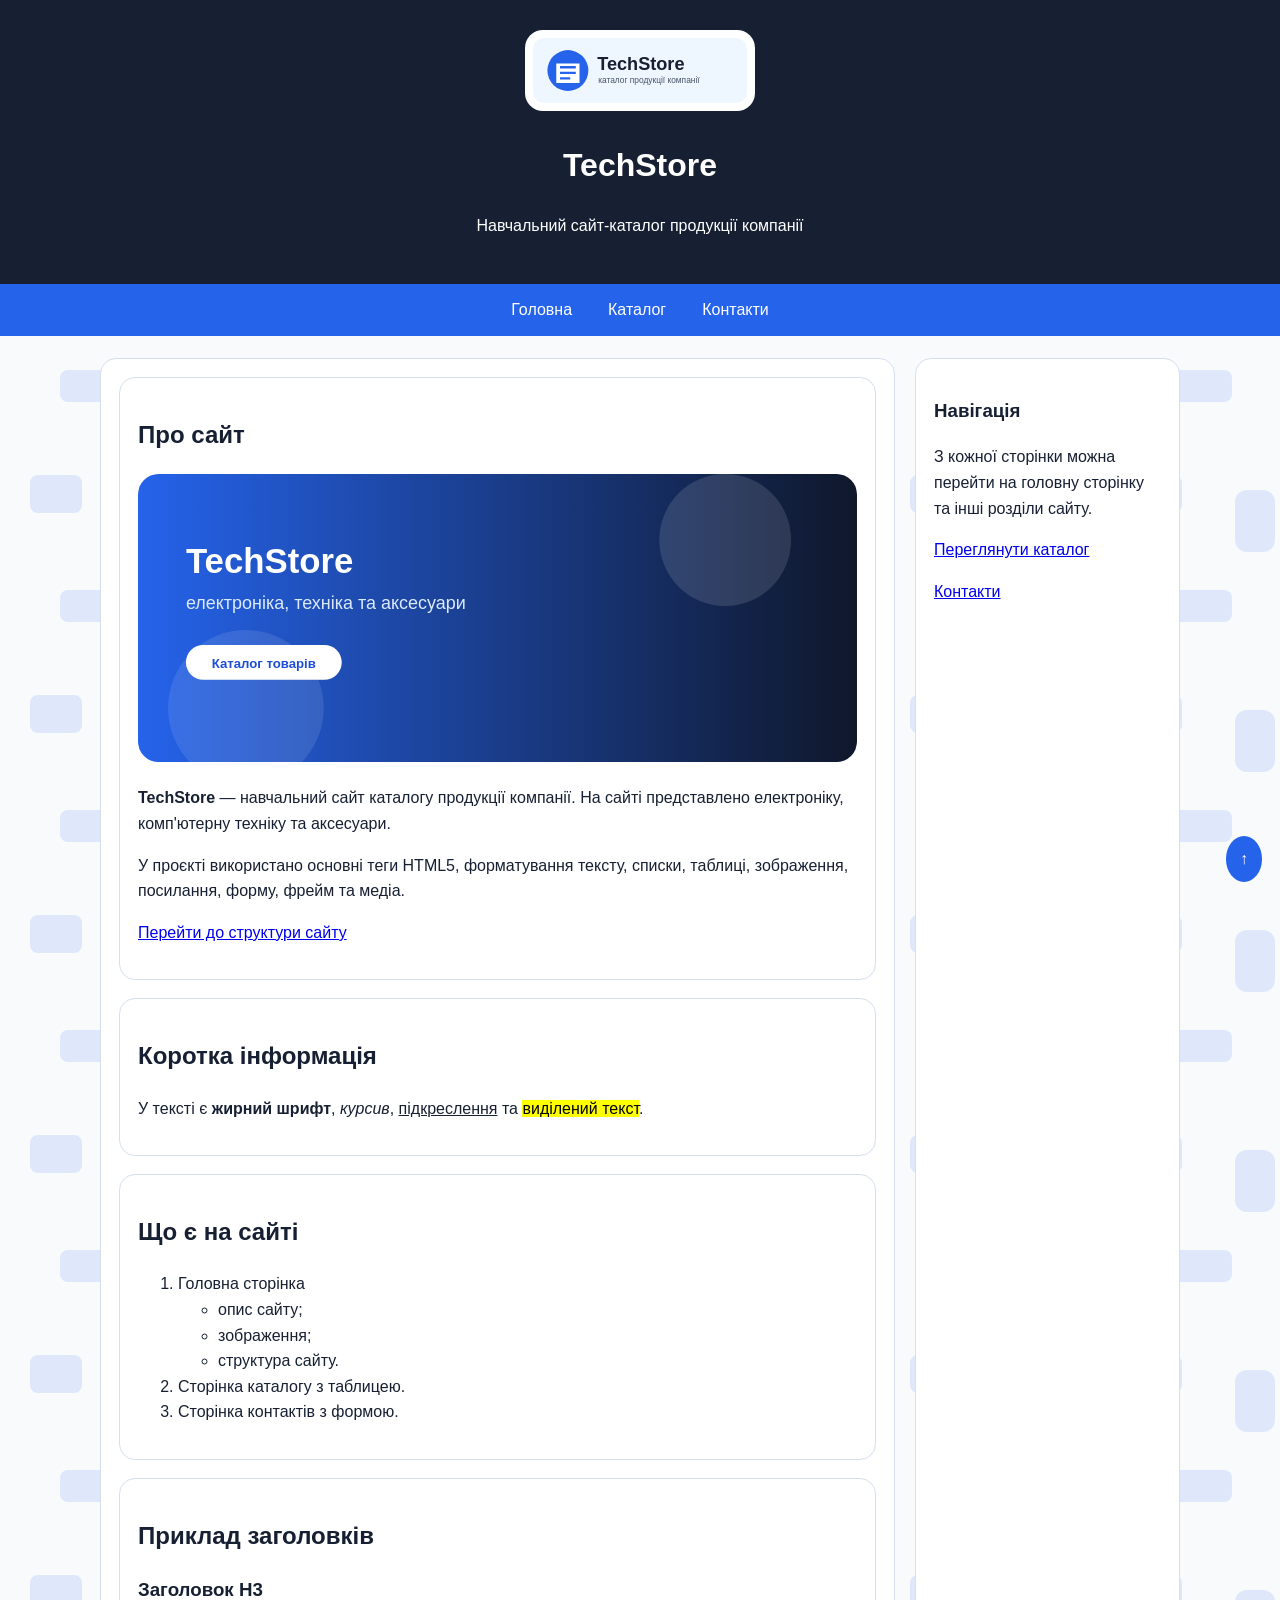
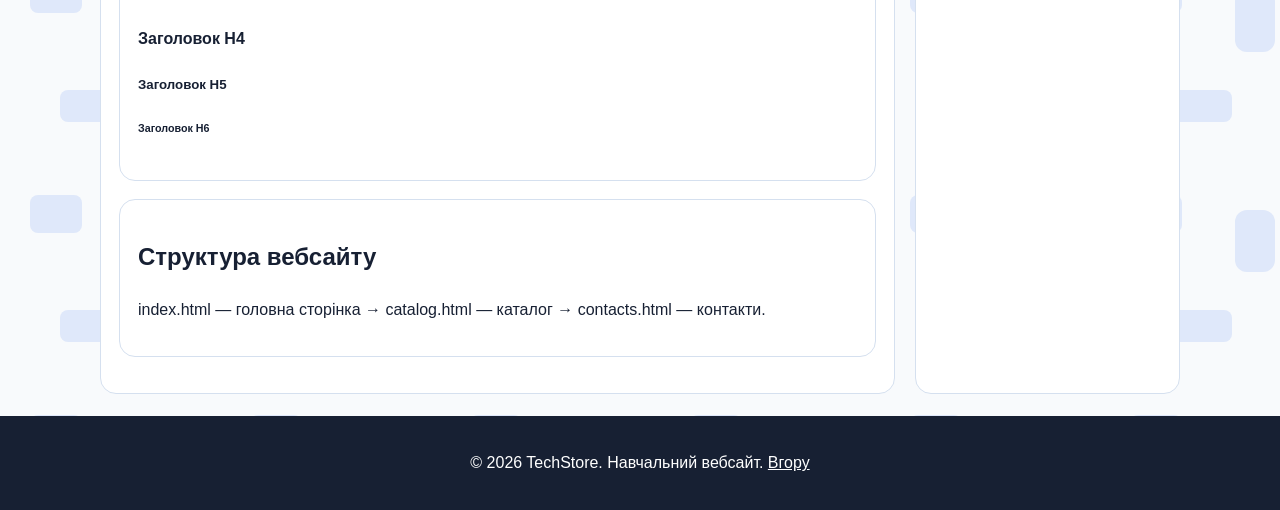
<file: index.html>
<!DOCTYPE html><html lang="uk"><head><meta charset="UTF-8"><meta name="viewport" content="width=device-width, initial-scale=1.0"><meta name="description" content="Каталог продукції компанії TechStore"><meta name="keywords" content="HTML5,CSS,TechStore,каталог,електроніка"><meta name="author" content="Студент"><meta name="robots" content="index, follow"><title>TechStore — головна</title><link rel="stylesheet" href="style.css"></head><body id="top"><header><img src="images/logo.svg" alt="TechStore"><h1>TechStore</h1><p>Навчальний сайт-каталог продукції компанії</p></header><nav><ul><li><a href="index.html">Головна</a></li><li><a href="catalog.html">Каталог</a><ul><li><a href="catalog.html#laptops">Ноутбуки</a></li><li><a href="catalog.html#accessories">Аксесуари</a></li></ul></li><li><a href="contacts.html">Контакти</a><ul><li><a href="contacts.html#form">Форма</a></li><li><a href="contacts.html#media">Медіа</a></li></ul></li></ul></nav><div class="wrapper"><main><section><h2>Про сайт</h2><img class="hero" src="images/banner.svg" alt="Банер TechStore"><p><strong>TechStore</strong> — навчальний сайт каталогу продукції компанії. На сайті представлено електроніку, комп'ютерну техніку та аксесуари.</p><p>У проєкті використано основні теги HTML5, форматування тексту, списки, таблиці, зображення, посилання, форму, фрейм та медіа.</p><p><a href="#structure">Перейти до структури сайту</a></p></section><article><h2>Коротка інформація</h2><p>У тексті є <b>жирний шрифт</b>, <i>курсив</i>, <u>підкреслення</u> та <mark>виділений текст</mark>.</p></article><section><h2>Що є на сайті</h2><ol><li>Головна сторінка<ul><li>опис сайту;</li><li>зображення;</li><li>структура сайту.</li></ul></li><li>Сторінка каталогу з таблицею.</li><li>Сторінка контактів з формою.</li></ol></section><section><h2>Приклад заголовків</h2><h3>Заголовок H3</h3><h4>Заголовок H4</h4><h5>Заголовок H5</h5><h6>Заголовок H6</h6></section><section id="structure"><h2>Структура вебсайту</h2><p>index.html — головна сторінка → catalog.html — каталог → contacts.html — контакти.</p></section></main><aside><h3>Навігація</h3><p>З кожної сторінки можна перейти на головну сторінку та інші розділи сайту.</p><p><a href="catalog.html">Переглянути каталог</a></p><p><a href="contacts.html">Контакти</a></p></aside></div><footer><p>© 2026 TechStore. Навчальний вебсайт. <a style="color:white" href="#top">Вгору</a></p></footer><a id="top-link" href="#top">↑</a></body></html>
</file>
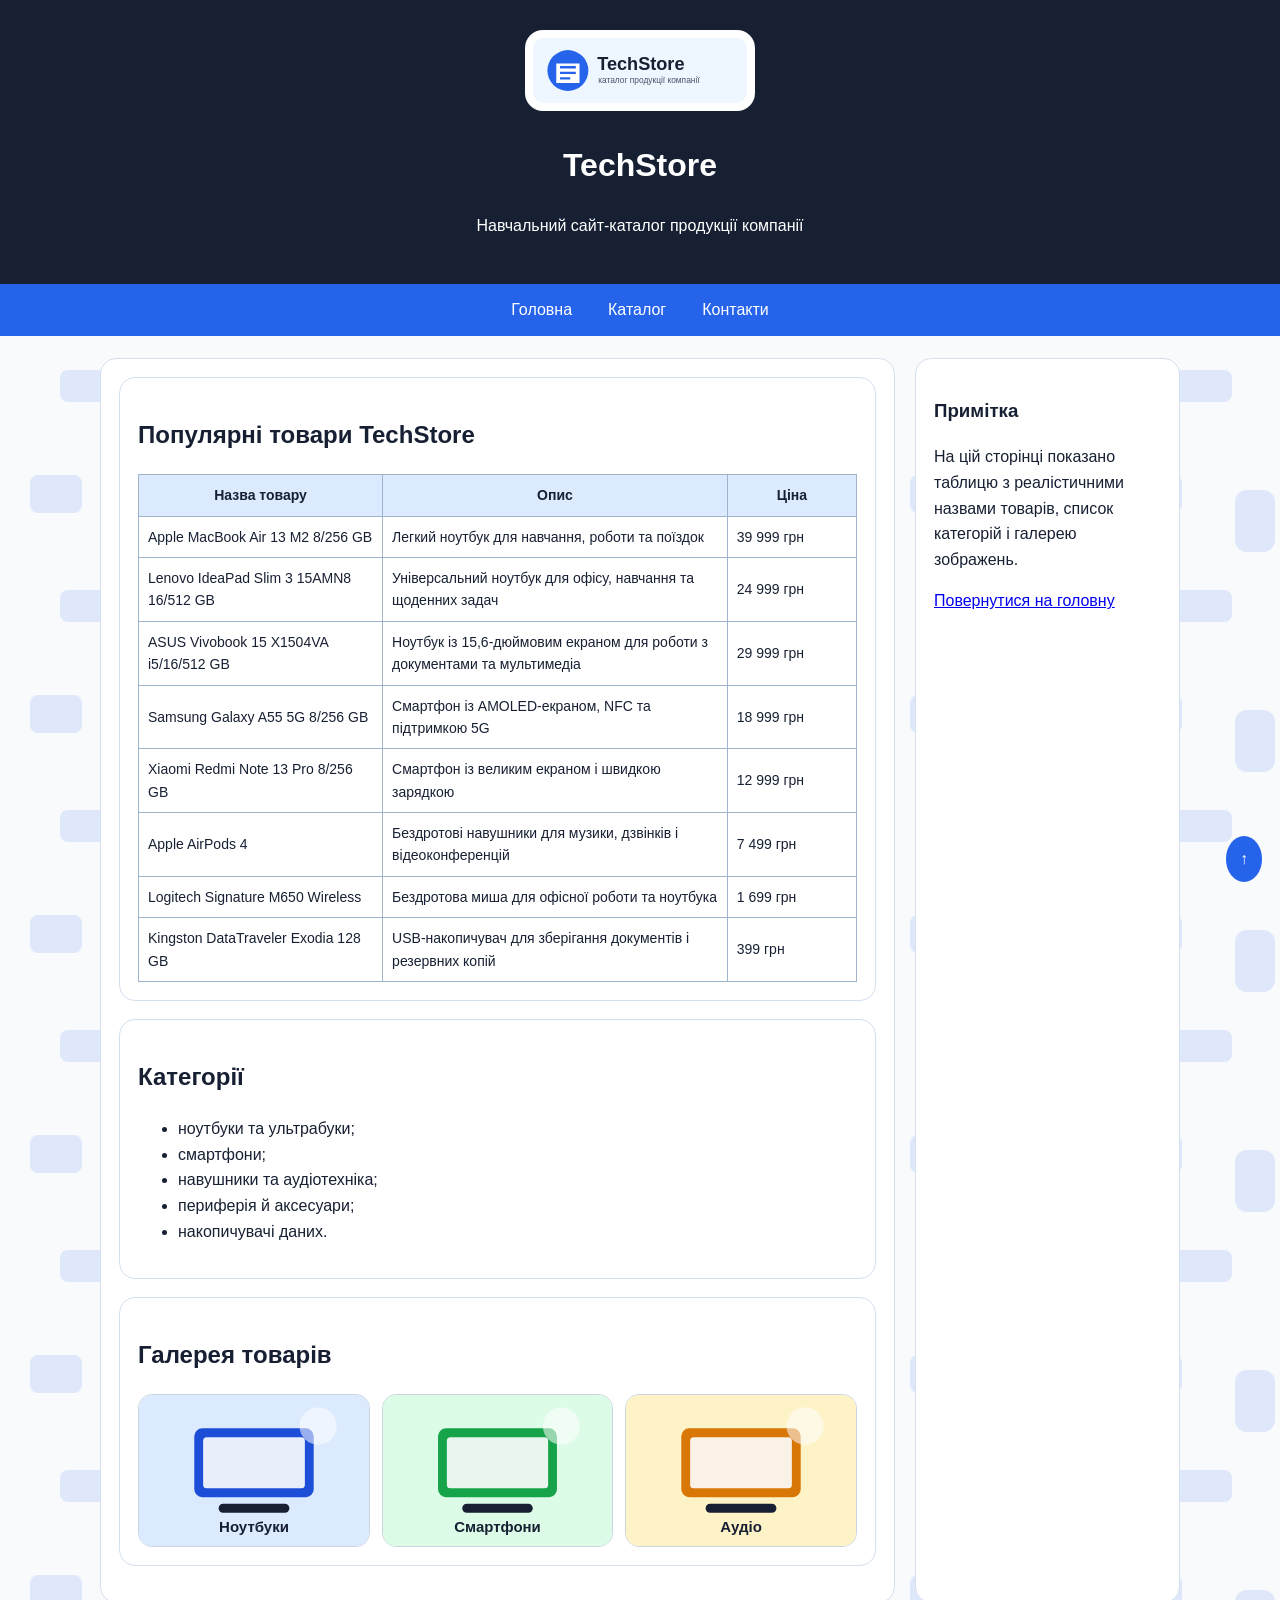
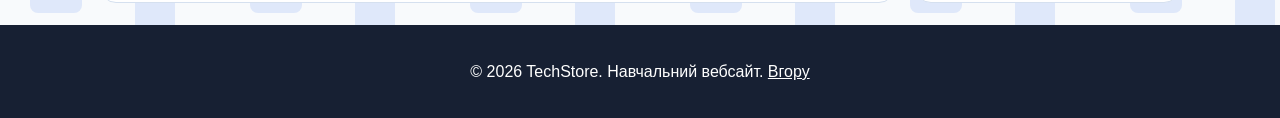
<file: catalog.html>
<!DOCTYPE html>
<html lang="uk"><head><meta charset="utf-8"/><meta content="width=device-width, initial-scale=1.0" name="viewport"/><meta content="Каталог TechStore" name="description"/><meta content="товари,ноутбуки,смартфони,аксесуари" name="keywords"/><meta content="Студент" name="author"/><title>TechStore — каталог</title><link href="style.css" rel="stylesheet"/></head><body id="top"><header><img alt="TechStore" src="images/logo.svg"/><h1>TechStore</h1><p>Навчальний сайт-каталог продукції компанії</p></header><nav><ul><li><a href="index.html">Головна</a></li><li><a href="catalog.html">Каталог</a><ul><li><a href="catalog.html#laptops">Ноутбуки</a></li><li><a href="catalog.html#accessories">Аксесуари</a></li></ul></li><li><a href="contacts.html">Контакти</a><ul><li><a href="contacts.html#form">Форма</a></li><li><a href="contacts.html#media">Медіа</a></li></ul></li></ul></nav><div class="wrapper"><main><section id="laptops"><h2>Популярні товари TechStore</h2><table class="table-products"><tr><th>Назва товару</th><th>Опис</th><th>Ціна</th></tr><tr><td>Apple MacBook Air 13 M2 8/256 GB</td><td>Легкий ноутбук для навчання, роботи та поїздок</td><td>39 999 грн</td></tr><tr><td>Lenovo IdeaPad Slim 3 15AMN8 16/512 GB</td><td>Універсальний ноутбук для офісу, навчання та щоденних задач</td><td>24 999 грн</td></tr><tr><td>ASUS Vivobook 15 X1504VA i5/16/512 GB</td><td>Ноутбук із 15,6-дюймовим екраном для роботи з документами та мультимедіа</td><td>29 999 грн</td></tr><tr><td>Samsung Galaxy A55 5G 8/256 GB</td><td>Смартфон із AMOLED-екраном, NFC та підтримкою 5G</td><td>18 999 грн</td></tr><tr><td>Xiaomi Redmi Note 13 Pro 8/256 GB</td><td>Смартфон із великим екраном і швидкою зарядкою</td><td>12 999 грн</td></tr><tr><td>Apple AirPods 4</td><td>Бездротові навушники для музики, дзвінків і відеоконференцій</td><td>7 499 грн</td></tr><tr><td>Logitech Signature M650 Wireless</td><td>Бездротова миша для офісної роботи та ноутбука</td><td>1 699 грн</td></tr><tr><td>Kingston DataTraveler Exodia 128 GB</td><td>USB-накопичувач для зберігання документів і резервних копій</td><td>399 грн</td></tr></table></section><section id="accessories"><h2>Категорії</h2><ul><li>ноутбуки та ультрабуки;</li><li>смартфони;</li><li>навушники та аудіотехніка;</li><li>периферія й аксесуари;</li><li>накопичувачі даних.</li></ul></section><section><h2>Галерея товарів</h2><div class="gallery"><img alt="Ноутбуки" src="images/laptop.svg"/><img alt="Смартфони" src="images/phone.svg"/><img alt="Аудіо" src="images/audio.svg"/></div></section></main><aside><h3>Примітка</h3><p>На цій сторінці показано таблицю з реалістичними назвами товарів, список категорій і галерею зображень.</p><p><a href="index.html">Повернутися на головну</a></p></aside></div><footer><p>© 2026 TechStore. Навчальний вебсайт. <a href="#top" style="color:white">Вгору</a></p></footer><a href="#top" id="top-link">↑</a></body></html>
</file>
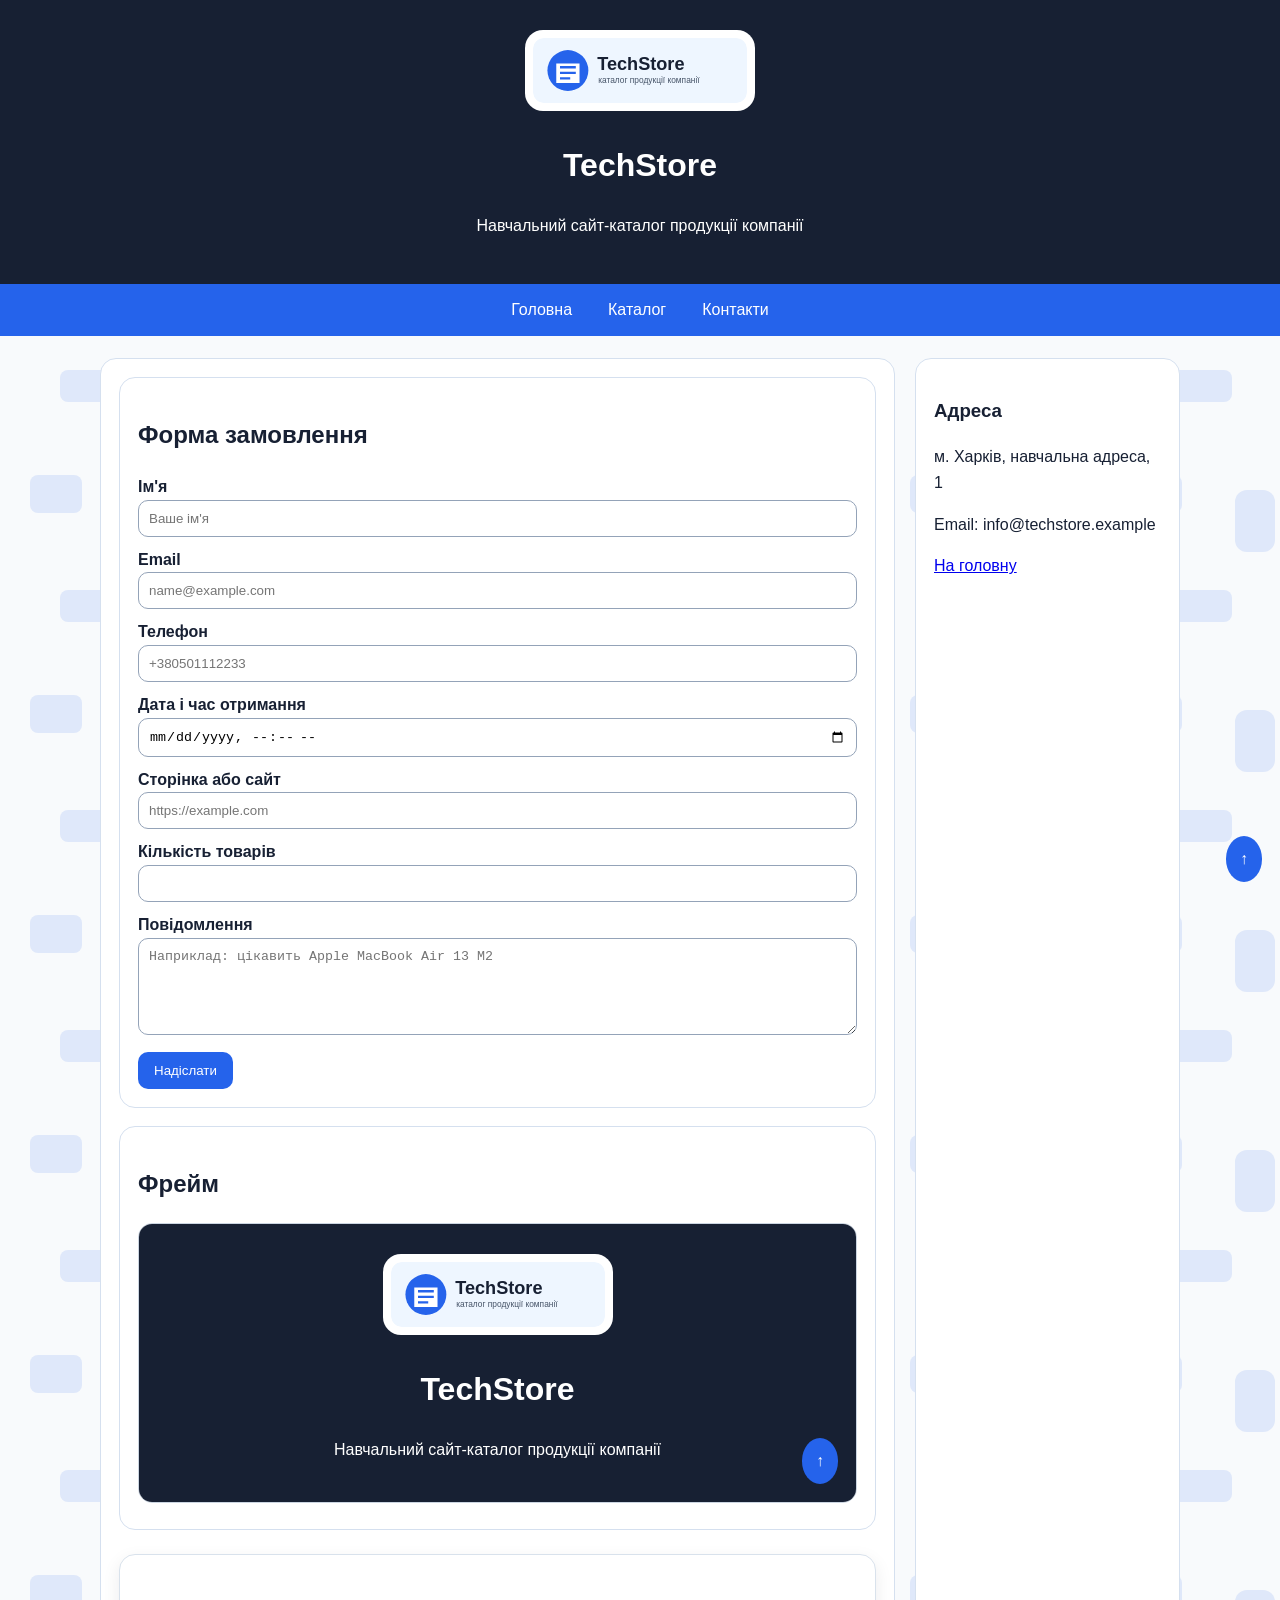
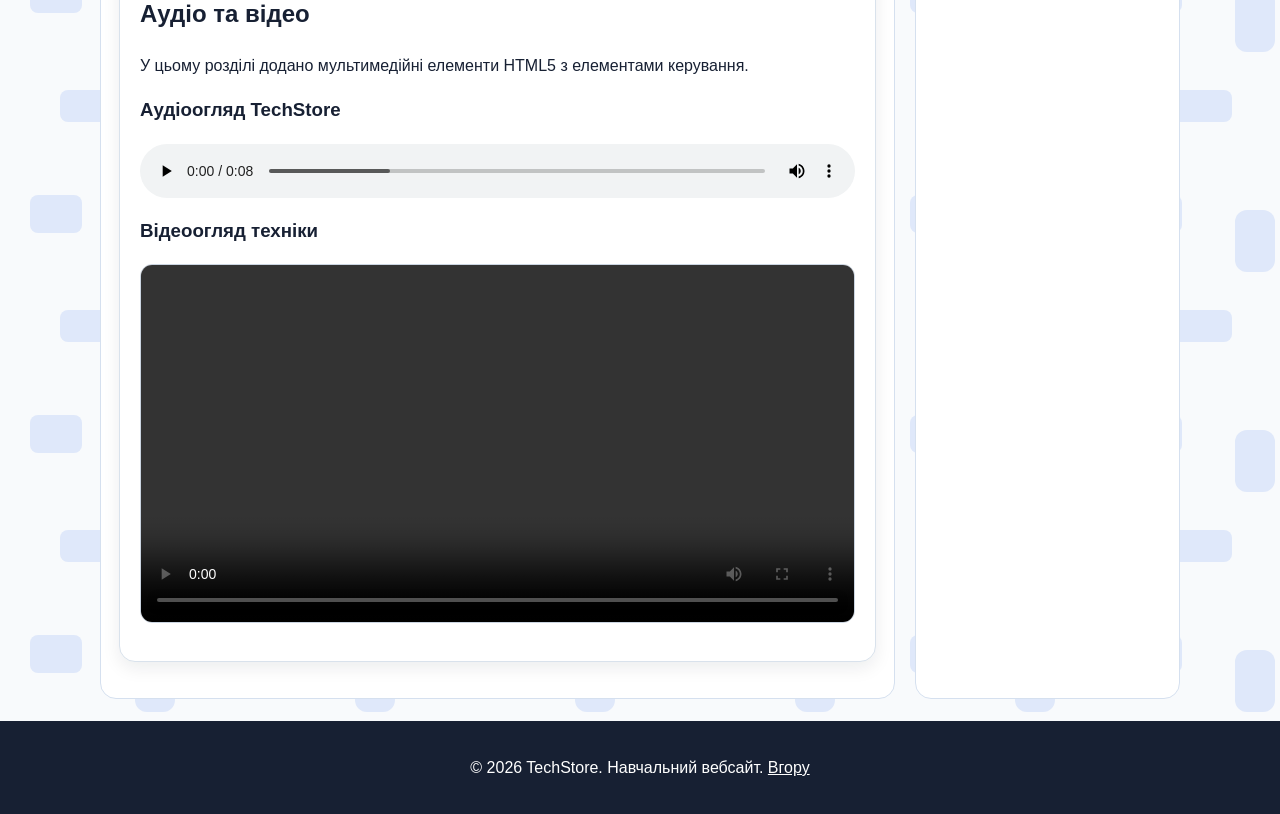
<file: contacts.html>
<!DOCTYPE html><html lang="uk"><head><meta charset="UTF-8"><meta name="viewport" content="width=device-width, initial-scale=1.0"><meta name="description" content="Контакти TechStore"><meta name="keywords" content="контакти,форма,iframe,audio,video"><meta name="author" content="Студент"><title>TechStore — контакти</title><link rel="stylesheet" href="style.css"></head><body id="top"><header><img src="images/logo.svg" alt="TechStore"><h1>TechStore</h1><p>Навчальний сайт-каталог продукції компанії</p></header><nav><ul><li><a href="index.html">Головна</a></li><li><a href="catalog.html">Каталог</a><ul><li><a href="catalog.html#laptops">Ноутбуки</a></li><li><a href="catalog.html#accessories">Аксесуари</a></li></ul></li><li><a href="contacts.html">Контакти</a><ul><li><a href="contacts.html#form">Форма</a></li><li><a href="contacts.html#frame">Фрейм</a></li></ul></li></ul></nav><div class="wrapper"><main><section id="form"><h2>Форма замовлення</h2><form action="#" method="post"><label>Ім'я <input type="text" name="name" required maxlength="40" placeholder="Ваше ім'я"></label><label>Email <input type="email" name="email" required placeholder="name@example.com"></label><label>Телефон <input type="tel" name="phone" required pattern="\+380[0-9]{9}" placeholder="+380501112233"></label><label>Дата і час отримання <input type="datetime-local" name="date" required></label><label>Сторінка або сайт <input type="url" name="site" placeholder="https://example.com"></label><label>Кількість товарів <input type="number" name="count" min="1" max="10" step="1" required></label><label>Повідомлення <textarea name="message" rows="5" maxlength="350" placeholder="Наприклад: цікавить Apple MacBook Air 13 M2"></textarea></label><button type="submit">Надіслати</button></form></section><section id="frame"><h2>Фрейм</h2><iframe src="catalog.html" title="Каталог у фреймі" height="280"></iframe></section><section class="media-section" id="media">
  <h2>Аудіо та відео</h2>
  <p>У цьому розділі додано мультимедійні елементи HTML5 з елементами керування.</p>

  <h3>Аудіоогляд TechStore</h3>
  <audio controls>
    <source src="media/techstore-audio.mp3" type="audio/mpeg">
    Ваш браузер не підтримує аудіо.
  </audio>

  <h3>Відеоогляд техніки</h3>
  <video controls width="100%" preload="metadata">
    <source src="media/techstore-video.mp4" type="video/mp4">
    Ваш браузер не підтримує відео.
  </video>
</section>

</main><aside><h3>Адреса</h3><p>м. Харків, навчальна адреса, 1</p><p>Email: info@techstore.example</p><p><a href="index.html">На головну</a></p></aside></div><footer><p>© 2026 TechStore. Навчальний вебсайт. <a style="color:white" href="#top">Вгору</a></p></footer><a id="top-link" href="#top">↑</a></body></html>
</file>
<file: style.css>
*{box-sizing:border-box}body{margin:0;font-family:Arial,Verdana,sans-serif;background:#f4f7fb url("images/bg.svg");color:#172033;line-height:1.6}header{background:#172033;color:white;text-align:center;padding:30px 20px}header img{width:230px;max-width:90%;background:white;border-radius:18px;padding:8px}nav{background:#2563eb;text-align:center}nav ul{margin:0;padding:0;list-style:none}nav>ul>li{display:inline-block;position:relative}nav a{display:block;color:white;text-decoration:none;padding:13px 18px}nav a:hover{background:#1d4ed8}nav li ul{display:none;position:absolute;background:#1e40af;min-width:180px;z-index:2}nav li:hover ul{display:block}.wrapper{width:92%;max-width:1080px;margin:22px auto;display:grid;grid-template-columns:3fr 1fr;gap:20px}main,aside,section,article{background:white;border:1px solid #d5e0ef;border-radius:16px;padding:18px}section,article{margin-bottom:18px}.hero{width:100%;border-radius:18px}.table-products{width:100%;border-collapse:collapse}.table-products th,.table-products td{border:1px solid #9fb3ca;padding:9px}.table-products th{background:#dbeafe}.gallery{display:grid;grid-template-columns:repeat(3,1fr);gap:12px}.gallery img{width:100%;border-radius:14px;border:1px solid #cbd5e1}label{display:block;margin:10px 0;font-weight:700}input,textarea{width:100%;padding:10px;border:1px solid #94a3b8;border-radius:10px}button{background:#2563eb;color:white;border:0;border-radius:10px;padding:11px 16px}iframe,video{width:100%;border-radius:14px;border:1px solid #cbd5e1}footer{text-align:center;background:#172033;color:white;padding:18px}#top-link{position:fixed;right:18px;bottom:18px;background:#2563eb;color:#fff;padding:10px 14px;border-radius:50%;text-decoration:none}@media(max-width:760px){.wrapper{grid-template-columns:1fr}nav>ul>li{display:block}.gallery{grid-template-columns:1fr}}.table-products{font-size:14px;table-layout:auto}
.table-products th:nth-child(1),.table-products td:nth-child(1){width:34%}
.table-products th:nth-child(2),.table-products td:nth-child(2){width:48%}
.table-products th:nth-child(3),.table-products td:nth-child(3){width:18%;white-space:nowrap}

.media-section {
  margin-top: 24px;
  padding: 20px;
  border-radius: 16px;
  background: #ffffff;
  border: 1px solid #d9e2ec;
  box-shadow: 0 6px 18px rgba(15, 23, 42, 0.08);
}

.media-section audio,
.media-section video {
  display: block;
  width: 100%;
  margin: 10px 0 18px;
  border-radius: 12px;
}

.media-section h3 {
  margin-top: 14px;
}
</file>
